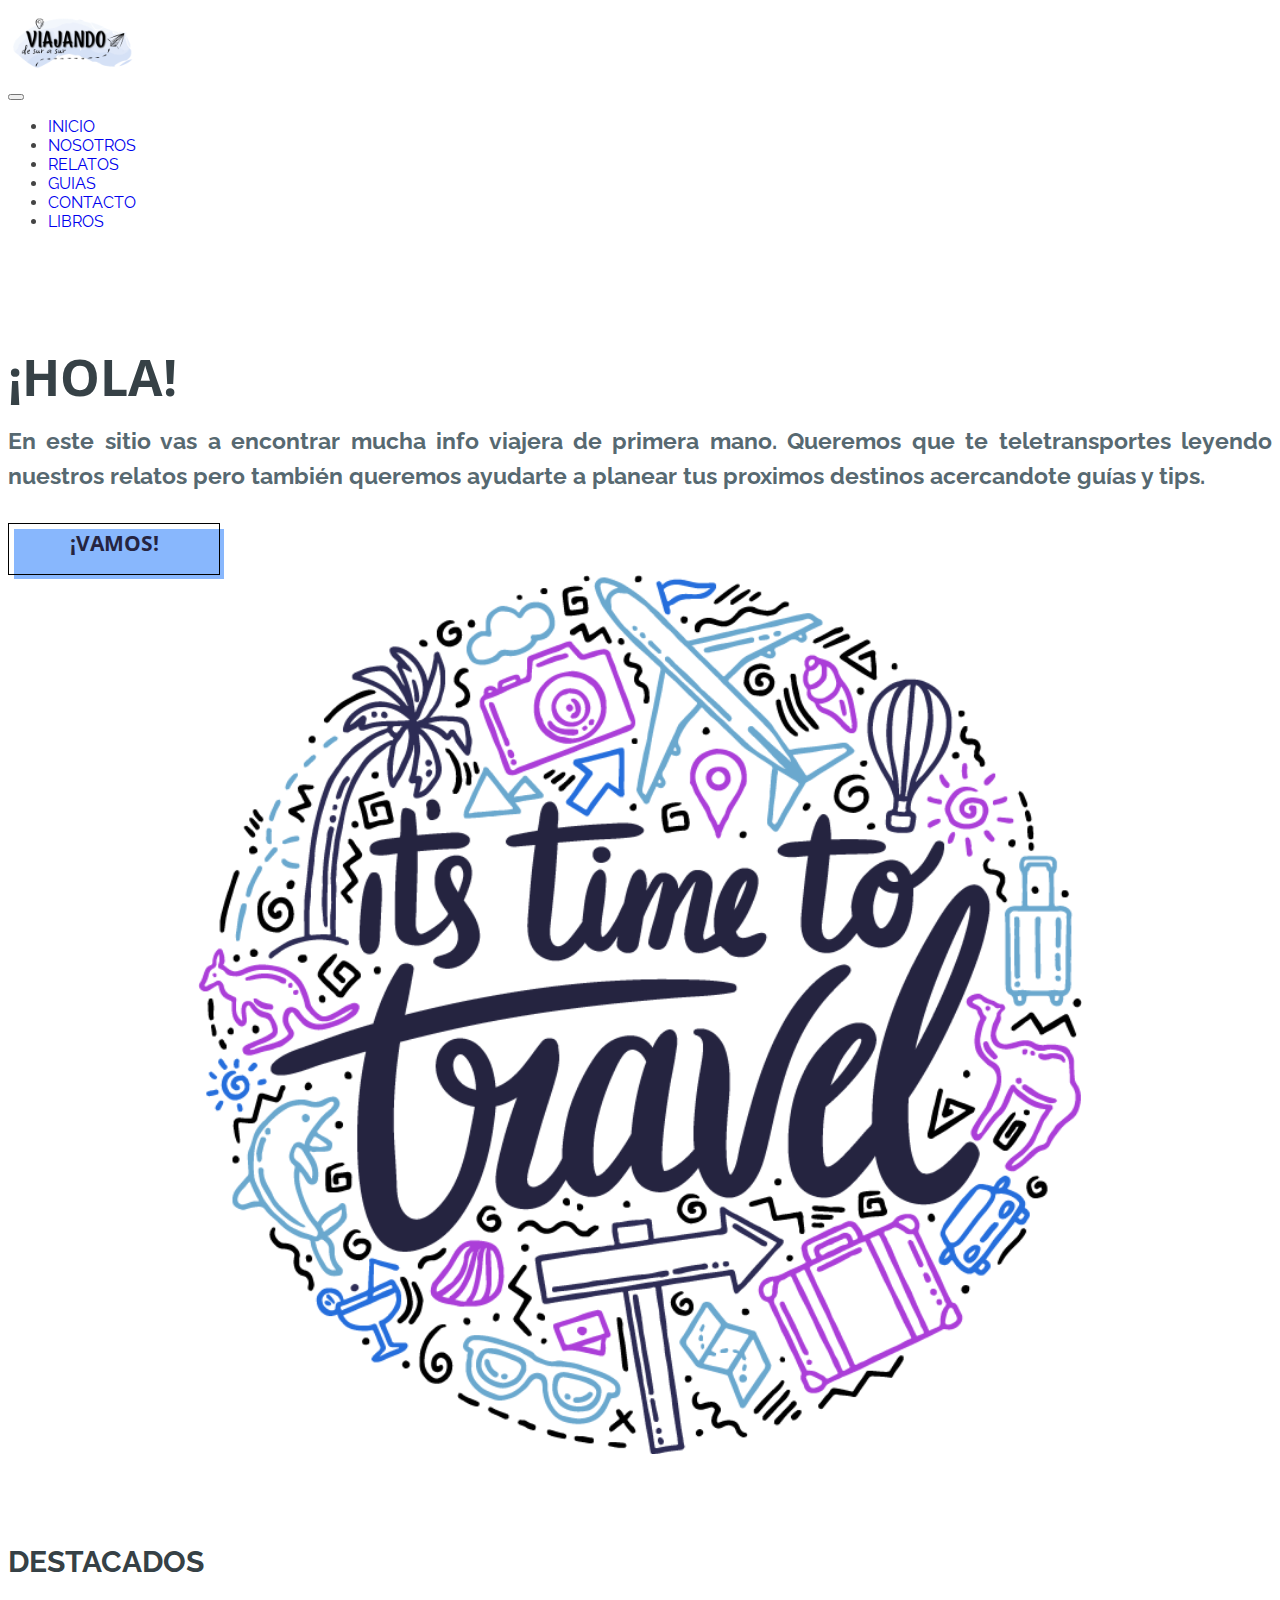
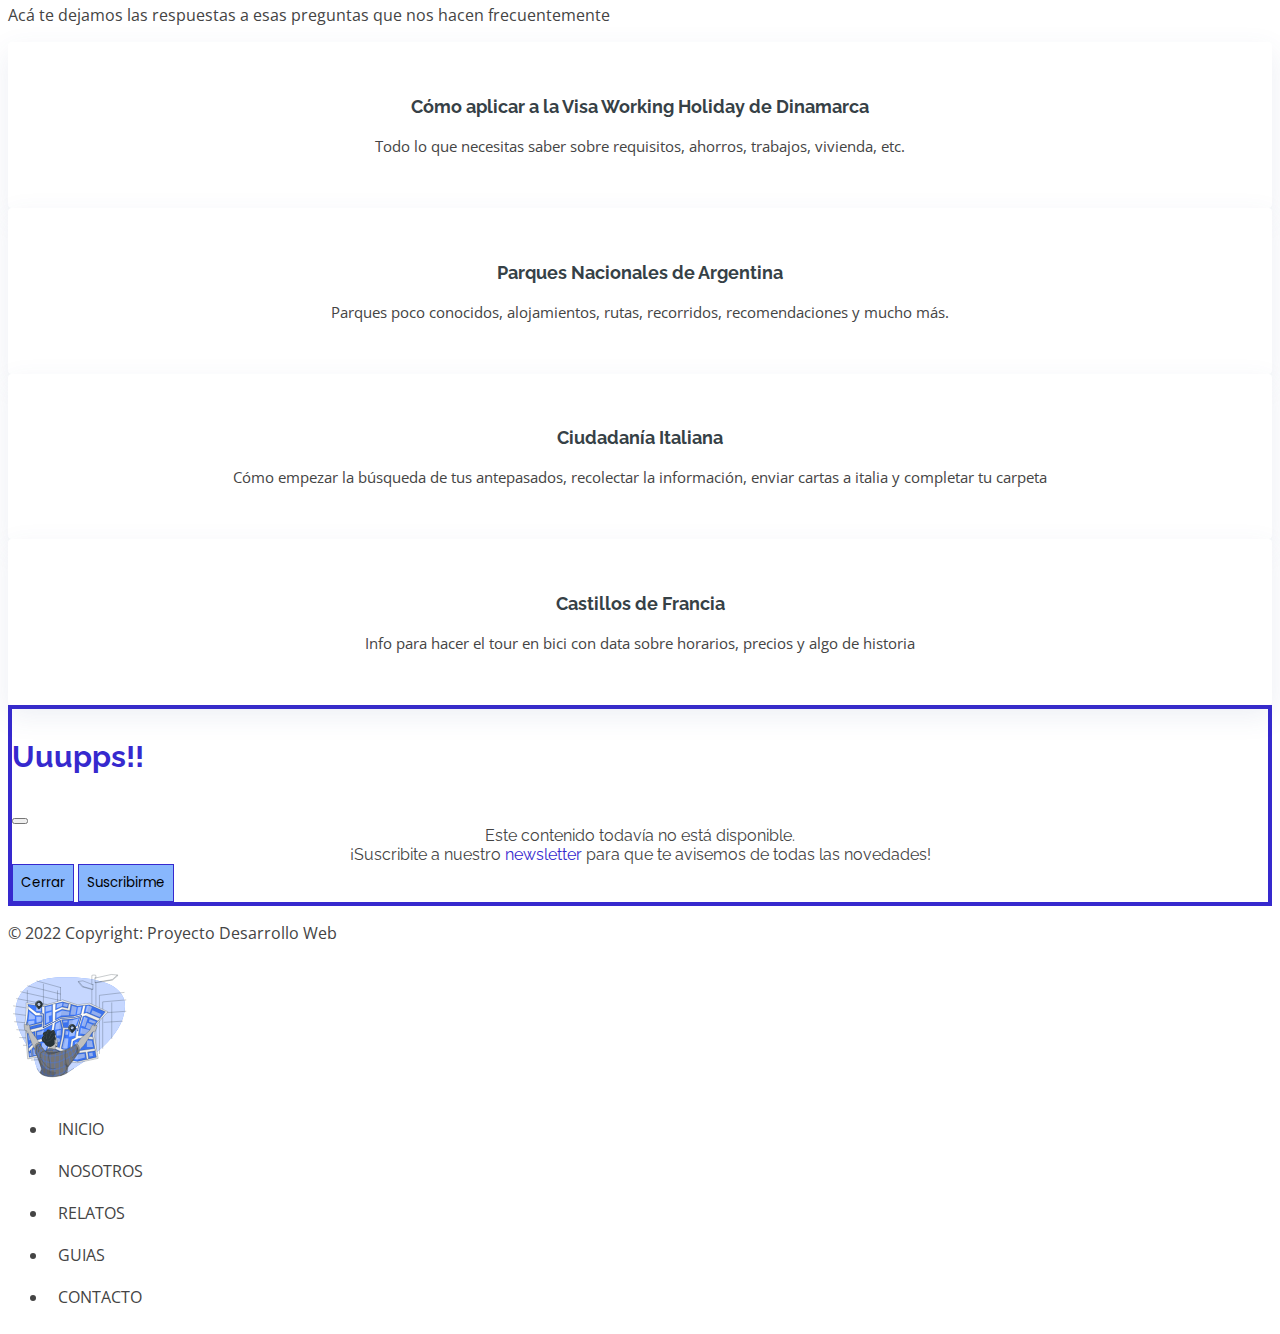
<file: index.html>
<!DOCTYPE html>
<html>
<head>
	<meta charset="utf-8">
	<meta name="viewport" content="width=device-width, initial-scale=1">
	<!-- Bootstrap -->
	<link href="https://cdn.jsdelivr.net/npm/bootstrap@5.1.3/dist/css/bootstrap.min.css" rel="stylesheet" integrity="sha384-1BmE4kWBq78iYhFldvKuhfTAU6auU8tT94WrHftjDbrCEXSU1oBoqyl2QvZ6jIW3" crossorigin="anonymous">
	<!-- Mi CSS -->
	<link rel="stylesheet" type="text/css" href="css/estilos.css">
	<title>Viajando de Sur a Sur</title>
	<meta name="Viajes" content="información útil para organizar tus viajes">
</head>
<body>
	<!-- Encabezado -->
	<div id="header" class="fixed-top d-flex align-items-center">
		<div class="container d-flex align-items-center">
			<div class="logo me-auto">
        		<img src="assets/viajandodesurasur.png" alt="logo" class="img-fluid">
      		</div>
			<nav class="navbar navbar-expand-xl navbar-light">
				<div class="container-fluid">
				  	<button class="navbar-toggler" type="button" data-bs-toggle="collapse" data-bs-target="#navbarWithDropdown" aria-controls="navbarWithDropdown" aria-expanded="false" aria-label="Toggle navigation">
				    <span class="navbar-toggler-icon"></span>
				  	</button>
				  	<div class="collapse navbar-collapse" id="navbarWithDropdown">
				    	<ul class="navbar-nav">
				      		<li class="nav-item">
				        		<a class="nav-link" href="index.html">INICIO</a>
				      		</li>
				      		<li class="nav-item">
				        		<a class="nav-link" href="nosotros.html">NOSOTROS</a>
				      		</li>
				      		<li class="nav-item">
				        		<a class="nav-link" href="relatos.html">RELATOS</a>
				      		</li>
				      		<li class="nav-item">
				        		<a class="nav-link" href="guias.html">GUIAS</a>
				      		</li>
				      		<li class="nav-item">
				        		<a class="nav-link" href="contacto.html">CONTACTO</a>
				      		</li>
				      		<li class="nav-item">
				        		<a class="nav-link disabled" href="#" tabindex="-1" aria-disabled="true">LIBROS</a>
				      		</li>
				    	</ul>
				  	</div>
				</div>
			</nav>
		</div>
	</div>
	<!-- Fin del Encabezado -->
	<!-- Sector Principal -->
	<section id="hero">
    	<div class="container">
    		<div class="row">
	        	<div class="col-lg-6 pt-5 pt-lg-0 order-2 order-lg-1 d-flex flex-column justify-content-center">
	          		<div>
	            		<div class="grande">¡HOLA!</div>
	            		<h2>En este sitio vas a encontrar mucha info viajera de primera mano. Queremos que te teletransportes leyendo nuestros relatos pero también queremos ayudarte a planear tus proximos destinos acercandote guías y tips.</h2>
	            		<a href="guias.html" class="btn-mio">¡VAMOS!</a>
	          		</div>
	        	</div>
        		<div class="col-lg-6 order-1 order-lg-2 hero-img">
          			<img src="assets/timetotravel.png" class="img-fluid" alt="time to travel">
        		</div>
      		</div>
    	</div>
  	</section>
  	<!-- Sector Destacados -->
  	<section id="services" class="services section-bg">
    	<div class="container">
      		<div class="section-title">
        		<h2>DESTACADOS</h2>
        		<p>Acá te dejamos las respuestas a esas preguntas que nos hacen frecuentemente</p>
      		</div>
      		<div class="row">
        		<div class="col-md-6 col-lg-3 d-flex align-items-stretch mb-5 mb-lg-0">
         			<article class="icon-box icon-box-pink" type="button" data-bs-toggle="modal" data-bs-target="#botonModal">
            			<h4 class="title"><a href="">Cómo aplicar a la Visa Working Holiday de Dinamarca</a></h4>
            			<p class="description">Todo lo que necesitas saber sobre requisitos, ahorros, trabajos, vivienda, etc.</p>
          			</article>
        		</div>
        		<div class="col-md-6 col-lg-3 d-flex align-items-stretch mb-5 mb-lg-0">
          			<article class="icon-box icon-box-cyan" type="button" data-bs-toggle="modal" data-bs-target="#botonModal">
            			<h4 class="title"><a href="">Parques Nacionales de Argentina</a></h4>
            			<p class="description">Parques poco conocidos, alojamientos, rutas, recorridos, recomendaciones y mucho más.</p>
          			</article>
        		</div>
	        	<div class="col-md-6 col-lg-3 d-flex align-items-stretch mb-5 mb-lg-0">
	          		<article class="icon-box icon-box-green" type="button" data-bs-toggle="modal" data-bs-target="#botonModal">
	            		<h4 class="title"><a href="">Ciudadanía Italiana</a></h4>
	            		<p class="description">Cómo empezar la búsqueda de tus antepasados, recolectar la información, enviar cartas a italia y completar tu carpeta</p>
	          		</article>
	        	</div>
	        	<div class="col-md-6 col-lg-3 d-flex align-items-stretch mb-5 mb-lg-0">
		          	<article class="icon-box icon-box-blue" type="button" data-bs-toggle="modal" data-bs-target="#botonModal">
		           		<h4 class="title"><a href="">Castillos de Francia</a></h4>
		            	<p class="description">Info para hacer el tour en bici con data sobre horarios, precios y algo de historia</p>
		          	</article>
	        	</div>
	        	<!-- Modal -->
				<div class="modal fade" id="botonModal" tabindex="-1" aria-labelledby="exampleModalLabel" aria-hidden="true">
					<div class="modal-dialog modal-dialog-centered">
					    <div class="modal-content">
					      	<div class="modal-header">
						        <p class="modal-title">Uuupps!!</p>
						        <button type="button" class="btn-close" data-bs-dismiss="modal" aria-label="Close"></button>
					      	</div>
						    <div class="modal-body">
						    Este contenido todavía no está disponible.<br>
						    ¡Suscribite a nuestro <span class="resalta">newsletter</span> para que te avisemos de todas las novedades!
						    </div>
						    <div class="modal-footer">
						        <button type="button" class="btn-mio2" data-bs-dismiss="modal">Cerrar</button>
						        <button type="button" class="btn-mio2" data-bs-dismiss="modal"><a href="contacto.html" target="_blank">Suscribirme</a></button>
						    </div>
					    </div>
				  	</div>
				</div>
				<!-- Fin Modal -->
      		</div>
    	</div>
  	</section>
  	<!-- Pie de Página -->
  	<div class="container">
  		<footer class="d-flex flex-wrap justify-content-between align-items-center py-3 my-4 border-top">
			<p class="col-md-4 mb-0  text-muted">© 2022 Copyright: Proyecto Desarrollo Web</p>
			<img src="assets/viajar.svg" class="dibujo col-md-5 d-flex align-items-center justify-content-center mb-3 mb-md-0 me-mb-auto">
			<ul class="nav col-md-5 justify-content-end">
				<li class="nav-item"><a href="inicio.html" class="nav-link px-2 text-muted"></a>INICIO</li>
				<li class="nav-item"><a href="nosotros.html" class="nav-link px-2 text-muted"></a>NOSOTROS</li>
				<li class="nav-item"><a href="relatos.html" class="nav-link px-2 text-muted"></a>RELATOS</li>
				<li class="nav-item"><a href="guias.html" class="nav-link px-2 text-muted"></a>GUIAS</li>
				<li class="nav-item"><a href="contacto.html" class="nav-link px-2 text-muted"></a>CONTACTO</li>
			</ul>  			
  		</footer>	
  	</div>
  	<script src="https://cdn.jsdelivr.net/npm/bootstrap@5.1.3/dist/js/bootstrap.bundle.min.js" integrity="sha384-ka7Sk0Gln4gmtz2MlQnikT1wXgYsOg+OMhuP+IlRH9sENBO0LRn5q+8nbTov4+1p" crossorigin="anonymous"></script>
</body>
</html>
</file>
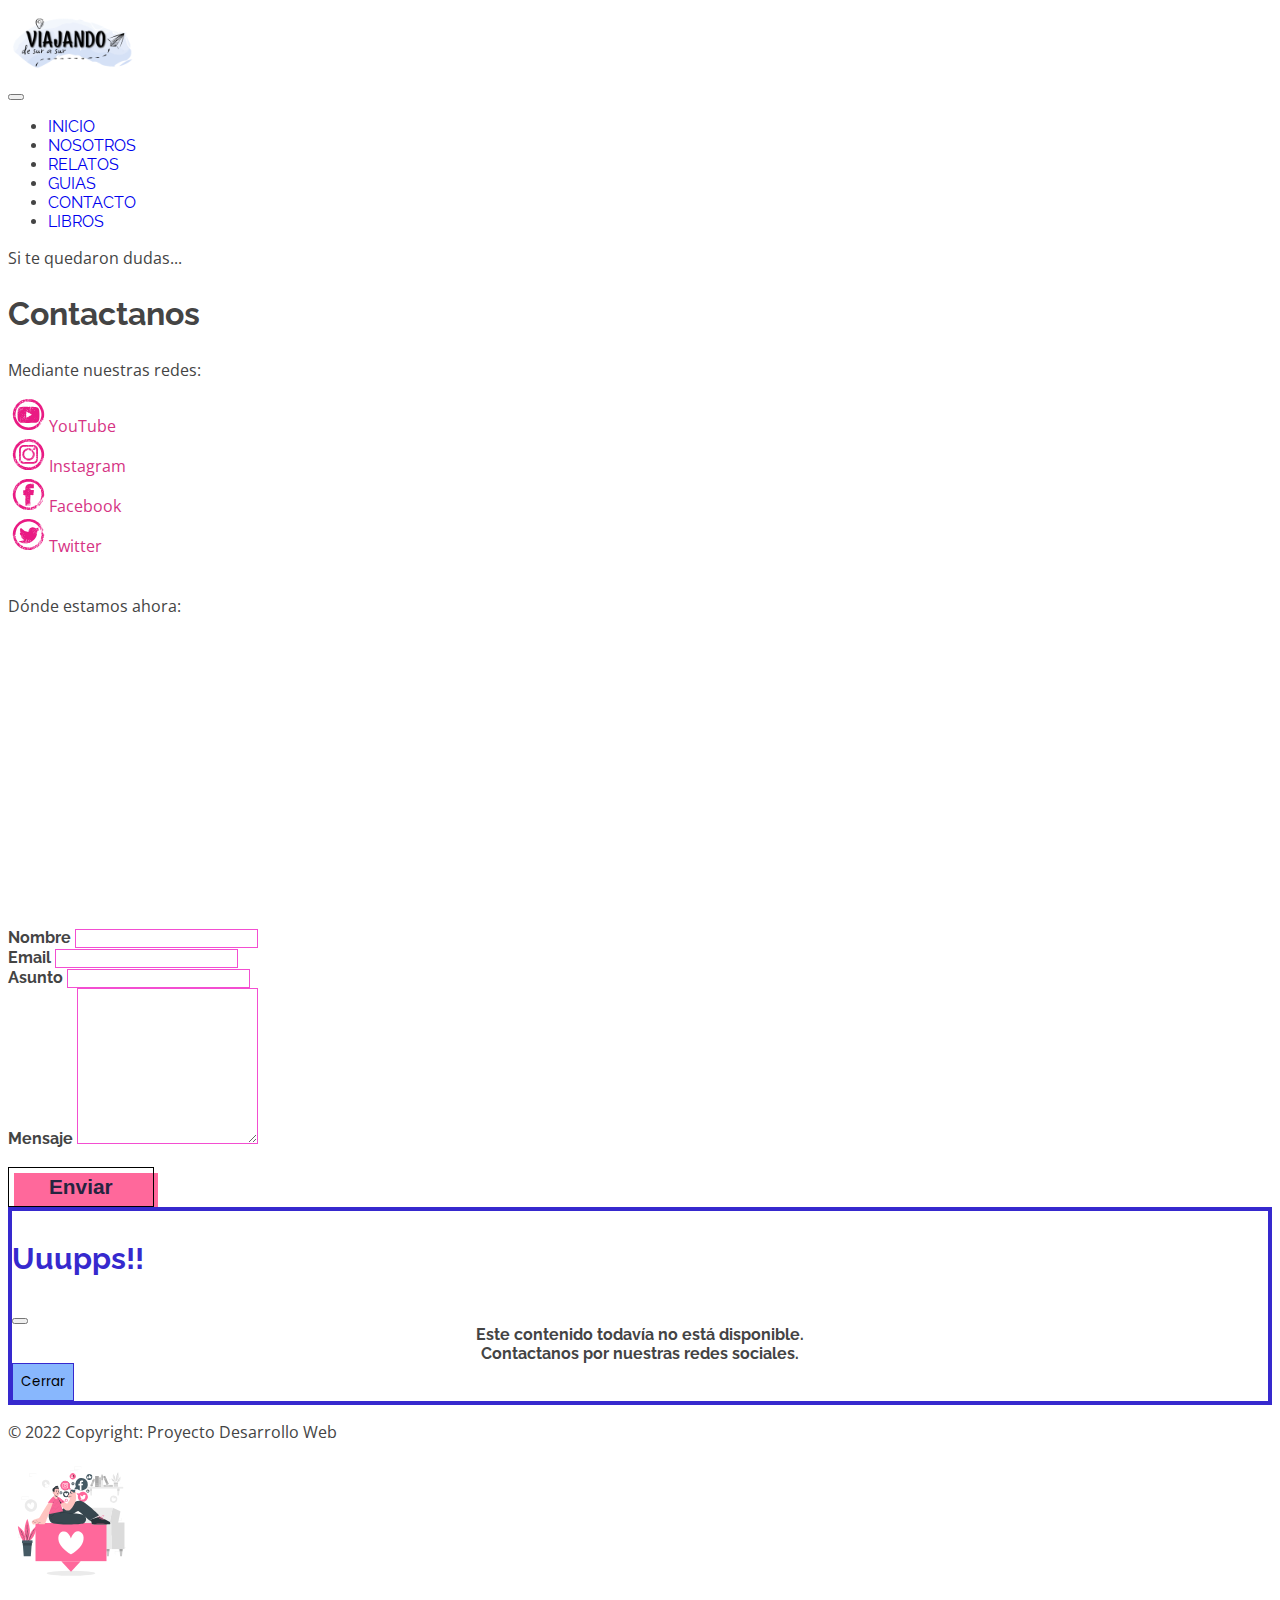
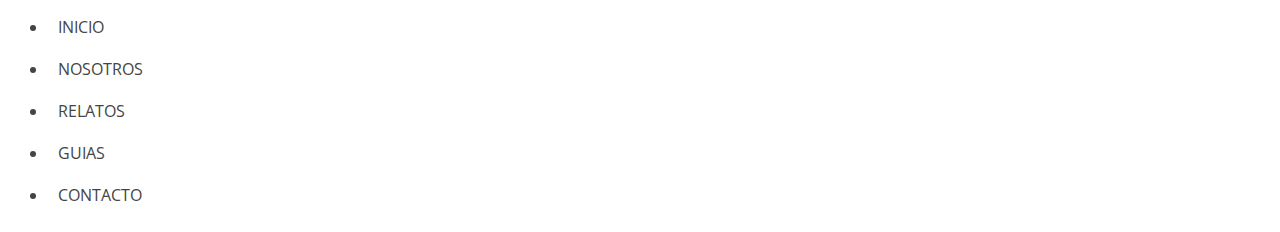
<file: contacto.html>
<!DOCTYPE html>
<html>
<head>
	<meta charset="utf-8">
	<meta name="viewport" content="width=device-width, initial-scale=1">
	<!-- Bootstrap -->
	<link href="https://cdn.jsdelivr.net/npm/bootstrap@5.1.3/dist/css/bootstrap.min.css" rel="stylesheet" integrity="sha384-1BmE4kWBq78iYhFldvKuhfTAU6auU8tT94WrHftjDbrCEXSU1oBoqyl2QvZ6jIW3" crossorigin="anonymous">
	<!-- Mi CSS -->
	<link rel="stylesheet" type="text/css" href="css/estilos.css">
	<title>Contacto</title>
</head>
<body>
	<!-- Header -->
	<div id="header" class="fixed-top d-flex align-items-center">
		<div class="container d-flex align-items-center">
			<div class="logo me-auto">
        		<img src="assets/viajandodesurasur.png" alt="logo" class="img-fluid">
      		</div>
			<nav class="navbar navbar-expand-xl navbar-light">
				<div class="container-fluid">
				  	<button class="navbar-toggler" type="button" data-bs-toggle="collapse" data-bs-target="#navbarWithDropdown" aria-controls="navbarWithDropdown" aria-expanded="false" aria-label="Toggle navigation">
				    <span class="navbar-toggler-icon"></span>
				  	</button>
				  	<div class="collapse navbar-collapse" id="navbarWithDropdown">
				    	<ul class="navbar-nav">
				      		<li class="nav-item">
				        		<a class="nav-link" href="index.html">INICIO</a>
				      		</li>
				      		<li class="nav-item">
				        		<a class="nav-link" href="nosotros.html">NOSOTROS</a>
				      		</li>
				      		<li class="nav-item">
				        		<a class="nav-link" href="relatos.html">RELATOS</a>
				      		</li>
				      		<li class="nav-item">
				        		<a class="nav-link" href="guias.html">GUIAS</a>
				      		</li>
				      		<li class="nav-item">
				        		<a class="nav-link" href="contacto.html">CONTACTO</a>
				      		</li>
				      		<li class="nav-item">
				        		<a class="nav-link disabled" href="#" tabindex="-1" aria-disabled="true">LIBROS</a>
				      		</li>
				    	</ul>
				  	</div>
				</div>
			</nav>
		</div>
	</div>
	<!-- Header -->
	<!-- Contacto -->
	<div>Si te quedaron dudas...</div>
  	<section id="contact" class="contact section-bg mt-5">
      	<div class="container">
        	<div class="section-title" data-aos="fade-up">
          		<h2>Contactanos</h2>
        	</div>
        	<div class="row">
          		<div class="col-lg-5 d-flex align-items-stretch" data-aos="fade-right">
            		<div class="info">
              			<p>Mediante nuestras redes:</p>
              			<div class="redes me-auto">
                			<img src="assets/youtube.svg" class="img-fluid"><a href="https://www.youtube.com/channel/UCwCAAhpCEe-jzQEVkaR0n-g/videos" target="_blank">YouTube</a>
              			</div>
              			<div class="redes me-auto">
                			<img src="assets/instagram.svg" class="img-fluid"><a href="https://www.instagram.com/viajandodesurasur/" target="_blank">Instagram</a>
              			</div>
              			<div class="redes me-auto">
				            <img src="assets/facebook.svg" class="img-fluid"><a href="https://es-la.facebook.com/viajando.de.sur.a.sur/" target="_blank">Facebook</a>
				        </div>
				        <div class="redes me-auto">
				            <img src="assets/twitter.svg" class="img-fluid"><a href="https://twitter.com/florfuer">Twitter</a>
				        </div> <br>
              			<p>Dónde estamos ahora:</p>
              			<iframe src="https://www.google.com/maps/embed?pb=!1m18!1m12!1m3!1d50767.533921391194!2d-59.17772166793308!3d-37.319517690110686!2m3!1f0!2f0!3f0!3m2!1i1024!2i768!4f13.1!3m3!1m2!1s0x95911f9b2733946f%3A0xceef2c76899c202d!2sTandil%2C%20Provincia%20de%20Buenos%20Aires!5e0!3m2!1ses!2sar!4v1652908311975!5m2!1ses!2sar" width="600" height="450" style="border:0; width: 100%; height: 290px;" allowfullscreen="" loading="lazy" referrerpolicy="no-referrer-when-downgrade"></iframe>
            		</div>
          		</div>
          		<div class="formulario col-lg-7 mt-5 mt-lg-0 d-flex align-items-stretch" data-aos="fade-left">
	            	<form action="forms/contact.php" method="post" role="form" class="php-email-form">
	              		<div class="row">
	                		<div class="form-group col-md-6">
	                  			<label for="name">Nombre</label>
	                  			<input type="text" name="name" class="form-control" id="name" required>
	                		</div>
	                		<div class="form-group col-md-6 mt-3 mt-md-0">
	                  			<label for="name">Email</label>
	                  			<input type="email" class="form-control" name="email" id="email" required>
	                		</div>
	              		</div>
	              		<div class="form-group mt-3">
	                		<label for="name">Asunto</label>
	                		<input type="text" class="form-control" name="subject" id="subject" required>
	              		</div>
	              		<div class="form-group mt-3">
	                		<label for="name">Mensaje</label>
	                		<textarea class="form-control" name="message" rows="10" required></textarea>
	              		</div> <br>
	              		<div class="text-center">
	              			<button class="btn-mio" type="button" data-bs-toggle="modal" data-bs-target="#botonModal">Enviar</button>
	              		</div>
	            	</form>
	            	<!-- Modal -->
			    	<div class="modal fade" id="botonModal" tabindex="-1" aria-labelledby="exampleModalLabel" aria-hidden="true">
				  		<div class="modal-dialog modal-dialog-centered">
				    		<div class="modal-content">
				      			<div class="modal-header">
				        			<p class="modal-title">Uuupps!!</p>
				        			<button type="button" class="btn-close" data-bs-dismiss="modal" aria-label="Close"></button>
				      			</div>
							    <div class="modal-body">
							        Este contenido todavía no está disponible.<br>
							        Contactanos por nuestras redes sociales.
							    </div>
				      			<div class="modal-footer">
				        			<button type="button" class="btn-mio2" data-bs-dismiss="modal">Cerrar</button>
				      			</div>
				   			</div>
				  		</div>
					</div>
					<!-- Fin Modal -->
          		</div>
        	</div>
      	</div>
    </section>
  	<!-- Footer -->
  	<div class="container">
  		<footer class="d-flex flex-wrap justify-content-between align-items-center py-3 my-4 border-top">
			<p class="col-md-4 mb-0  text-muted">© 2022 Copyright: Proyecto Desarrollo Web</p>
			<img src="assets/contacto-dibujo.svg" class="dibujo col-md-5 d-flex align-items-center justify-content-center mb-3 mb-md-0 me-mb-auto">
			<ul class="nav col-md-5 justify-content-end">
				<li class="nav-item"><a href="inicio.html" class="nav-link px-2 text-muted"></a>INICIO</li>
				<li class="nav-item"><a href="nosotros.html" class="nav-link px-2 text-muted"></a>NOSOTROS</li>
				<li class="nav-item"><a href="relatos.html" class="nav-link px-2 text-muted"></a>RELATOS</li>
				<li class="nav-item"><a href="guias.html" class="nav-link px-2 text-muted"></a>GUIAS</li>
				<li class="nav-item"><a href="contacto.html" class="nav-link px-2 text-muted"></a>CONTACTO</li>
			</ul>  			
  		</footer>	
  	</div>
  	<script src="https://cdn.jsdelivr.net/npm/bootstrap@5.1.3/dist/js/bootstrap.bundle.min.js" integrity="sha384-ka7Sk0Gln4gmtz2MlQnikT1wXgYsOg+OMhuP+IlRH9sENBO0LRn5q+8nbTov4+1p" crossorigin="anonymous"></script>
</body>
</html>
</file>
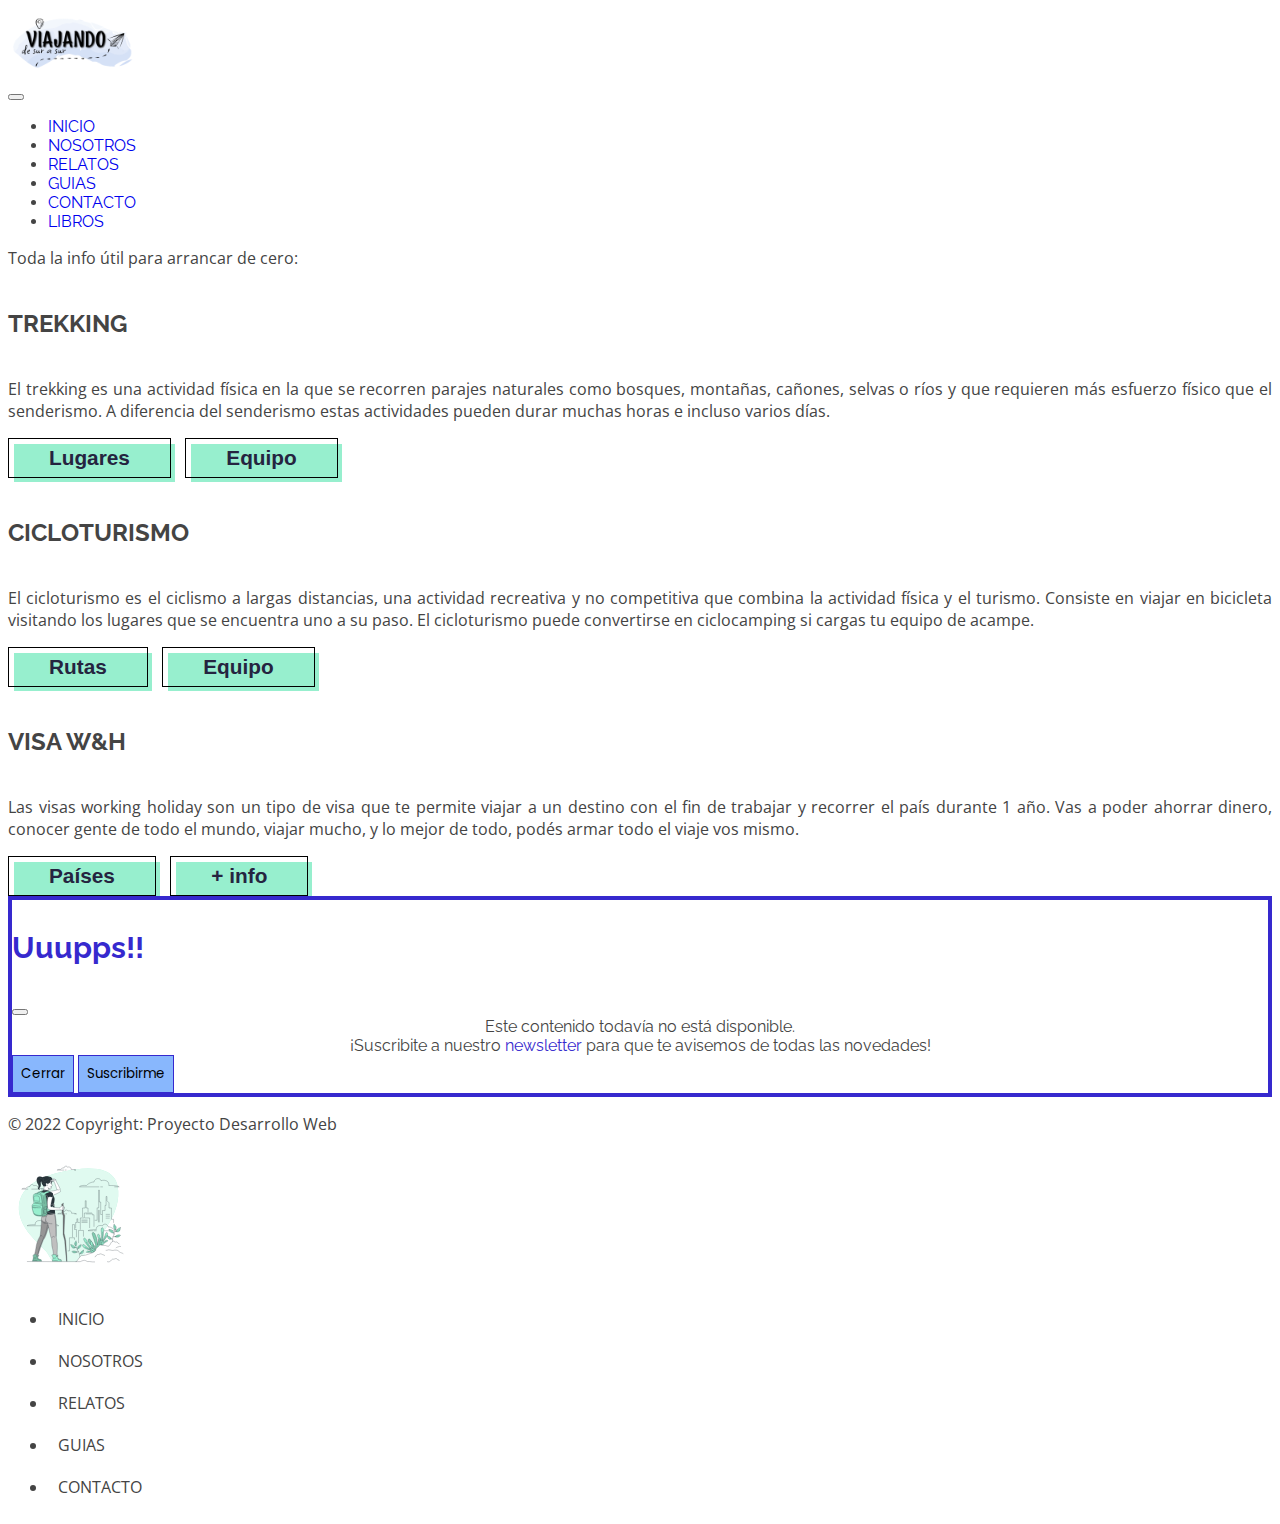
<file: guias.html>
<!DOCTYPE html>
<html>
<head>
	<meta charset="utf-8">
	<meta name="viewport" content="width=device-width, initial-scale=1">
	<!-- Bootstrap -->
	<link href="https://cdn.jsdelivr.net/npm/bootstrap@5.1.3/dist/css/bootstrap.min.css" rel="stylesheet" integrity="sha384-1BmE4kWBq78iYhFldvKuhfTAU6auU8tT94WrHftjDbrCEXSU1oBoqyl2QvZ6jIW3" crossorigin="anonymous">
	<!-- Mi CSS -->
	<link rel="stylesheet" type="text/css" href="css/estilos.css">
	<title>Guias para cicloturismo, trekking y visas</title>
</head>
<body>
	<!-- Header -->
	<div id="header" class="fixed-top d-flex align-items-center">
		<div class="container d-flex align-items-center">
			<div class="logo me-auto">
        		<img src="assets/viajandodesurasur.png" alt="logo" class="img-fluid">
      		</div>
			<nav class="navbar navbar-expand-xl navbar-light">
				<div class="container-fluid">
				  	<button class="navbar-toggler" type="button" data-bs-toggle="collapse" data-bs-target="#navbarWithDropdown" aria-controls="navbarWithDropdown" aria-expanded="false" aria-label="Toggle navigation">
				    <span class="navbar-toggler-icon"></span>
				  	</button>
				  	<div class="collapse navbar-collapse" id="navbarWithDropdown">
				    	<ul class="navbar-nav">
				      		<li class="nav-item">
				        		<a class="nav-link" href="index.html">INICIO</a>
				      		</li>
				      		<li class="nav-item">
				        		<a class="nav-link" href="nosotros.html">NOSOTROS</a>
				      		</li>
				      		<li class="nav-item">
				        		<a class="nav-link" href="relatos.html">RELATOS</a>
				      		</li>
				      		<li class="nav-item">
				        		<a class="nav-link" href="guias.html">GUIAS</a>
				      		</li>
				      		<li class="nav-item">
				        		<a class="nav-link" href="contacto.html">CONTACTO</a>
				      		</li>
				      		<li class="nav-item">
				        		<a class="nav-link disabled" href="#" tabindex="-1" aria-disabled="true">LIBROS</a>
				      		</li>
				    	</ul>
				  	</div>
				</div>
			</nav>
		</div>
	</div>
	<!-- Header -->
	<!-- Guias -->
  	<div class="container">
    	<div class="mt-5 pt-5">
      		<p>Toda la info útil para arrancar de cero:</p>
    	</div>
    	<div id="cards" class="row mt-5">
      		<div class="col-sm">
        		<div class="m-3 h-100">
          			<h5 class="card-title">TREKKING</h5>
          			<p class="card-text">El trekking es una actividad física en la que se recorren parajes naturales como bosques, montañas, cañones, selvas o ríos y que requieren más esfuerzo físico que el senderismo. A diferencia del senderismo estas actividades pueden durar muchas horas e incluso varios días.</p>
          			<button class="btn-mio me-2" type="button" data-bs-toggle="modal" data-bs-target="#botonModal">Lugares</button>
          			<button class="btn-mio me-auto" type="button" data-bs-toggle="modal" data-bs-target="#botonModal">Equipo</button>
        		</div>
      		</div>
     		<div class="col-sm">
        		<div class="m-3 h-100">
          			<h5 class="card-title">CICLOTURISMO</h5>
          			<p class="card-text">El cicloturismo es el ciclismo a largas distancias, una actividad recreativa y no competitiva que combina la actividad física y el turismo. Consiste en viajar en bicicleta visitando los lugares que se encuentra uno a su paso. El cicloturismo puede convertirse en ciclocamping si cargas tu equipo de acampe.</p>
          			<button class="btn-mio me-2" type="button" data-bs-toggle="modal" data-bs-target="#botonModal">Rutas</button>
          			<button class="btn-mio me-auto" type="button" data-bs-toggle="modal" data-bs-target="#botonModal">Equipo</button>
        		</div>   
      		</div>
      		<div class="col-sm">
        		<div class="m-3 h-100">
          			<h5 class="card-title">VISA W&H</h5>
          			<p class="card-text">Las visas working holiday son un tipo de visa que te permite viajar a un destino con el fin de trabajar y recorrer el país durante 1 año. Vas a poder ahorrar dinero, conocer gente de todo el mundo, viajar mucho, y lo mejor de todo, podés armar todo el viaje vos mismo.</p>
          			<button class="btn-mio me-2" type="button" data-bs-toggle="modal" data-bs-target="#botonModal">Países</button>
          			<button class="btn-mio me-auto" type="button" data-bs-toggle="modal" data-bs-target="#botonModal">+ info</button>
        		</div>
      		</div>
    	</div>
    	<!-- Modal -->
    	<div class="modal fade" id="botonModal" tabindex="-1" aria-labelledby="exampleModalLabel" aria-hidden="true">
	  		<div class="modal-dialog modal-dialog-centered">
	    		<div class="modal-content">
	      			<div class="modal-header">
	        			<p class="modal-title">Uuupps!!</p>
	        			<button type="button" class="btn-close" data-bs-dismiss="modal" aria-label="Close"></button>
	      			</div>
				    <div class="modal-body">
				        Este contenido todavía no está disponible.<br>
				        ¡Suscribite a nuestro <span class="resalta">newsletter</span> para que te avisemos de todas las novedades!
				    </div>
	      			<div class="modal-footer">
	        			<button type="button" class="btn-mio2" data-bs-dismiss="modal">Cerrar</button>
	        			<button type="button" class="btn-mio2" data-bs-dismiss="modal"><a href="contacto.html" target="_blank">Suscribirme</a></button>
	      			</div>
	   			</div>
	  		</div>
		</div>
		<!-- Fin Modal -->
  	</div>
  	<!-- Footer -->
  	<div class="container">
  		<footer class="d-flex flex-wrap justify-content-between align-items-center py-3 my-4 border-top">
			<p class="col-md-4 mb-0  text-muted">© 2022 Copyright: Proyecto Desarrollo Web</p>
			<img src="assets/trekking.svg" class="dibujo col-md-5 d-flex align-items-center justify-content-center mb-3 mb-md-0 me-mb-auto">
			<ul class="nav col-md-5 justify-content-end">
				<li class="nav-item"><a href="inicio.html" class="nav-link px-2 text-muted"></a>INICIO</li>
				<li class="nav-item"><a href="nosotros.html" class="nav-link px-2 text-muted"></a>NOSOTROS</li>
				<li class="nav-item"><a href="relatos.html" class="nav-link px-2 text-muted"></a>RELATOS</li>
				<li class="nav-item"><a href="guias.html" class="nav-link px-2 text-muted"></a>GUIAS</li>
				<li class="nav-item"><a href="contacto.html" class="nav-link px-2 text-muted"></a>CONTACTO</li>
			</ul>  			
  		</footer>	
  	</div>
  	<script src="https://cdn.jsdelivr.net/npm/bootstrap@5.1.3/dist/js/bootstrap.bundle.min.js" integrity="sha384-ka7Sk0Gln4gmtz2MlQnikT1wXgYsOg+OMhuP+IlRH9sENBO0LRn5q+8nbTov4+1p" crossorigin="anonymous"></script>
</body>
</html>
</file>
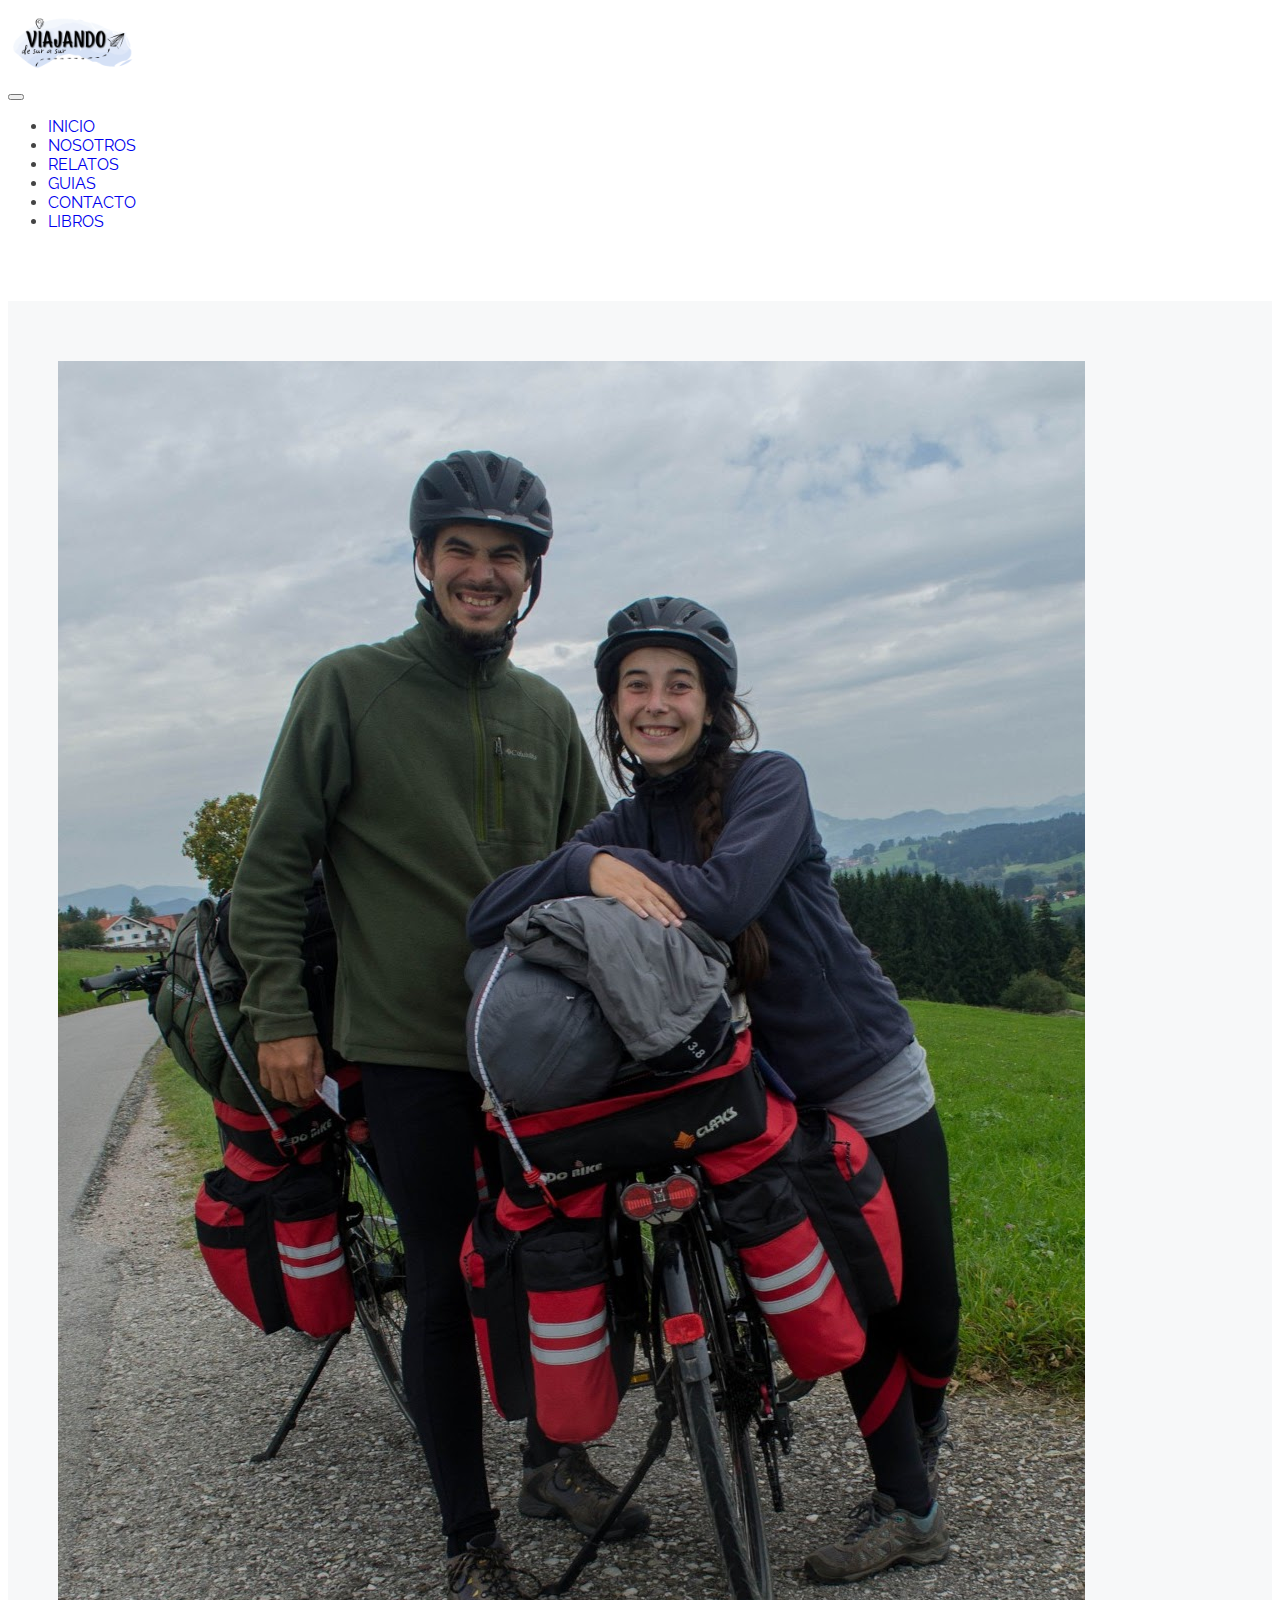
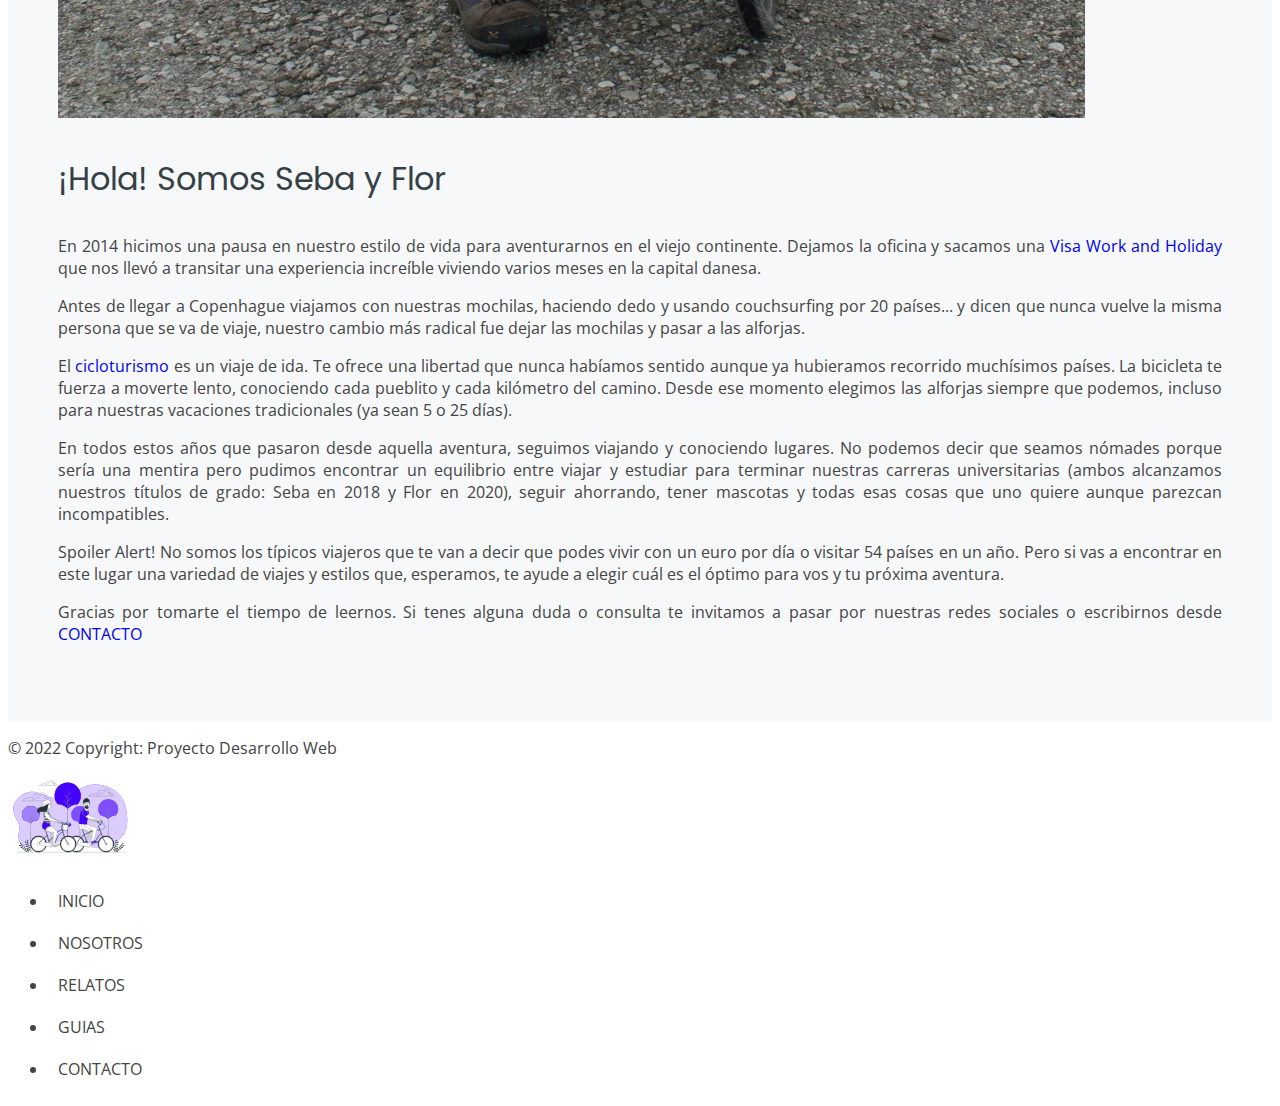
<file: nosotros.html>
<!DOCTYPE html>
<html>
<head>
	<meta charset="utf-8">
	<meta name="viewport" content="width=device-width, initial-scale=1">
	<!-- Bootstrap -->
	<link href="https://cdn.jsdelivr.net/npm/bootstrap@5.1.3/dist/css/bootstrap.min.css" rel="stylesheet" integrity="sha384-1BmE4kWBq78iYhFldvKuhfTAU6auU8tT94WrHftjDbrCEXSU1oBoqyl2QvZ6jIW3" crossorigin="anonymous">
	<!-- Mi CSS -->
	<link rel="stylesheet" type="text/css" href="css/estilos.css">
	<title>Nosotros</title>
</head>
<body>
	<!-- Encabezado -->
	<div id="header" class="fixed-top d-flex align-items-center">
		<div class="container d-flex align-items-center">
			<div class="logo me-auto">
        		<img src="assets/viajandodesurasur.png" alt="logo" class="img-fluid">
      		</div>
			<nav class="navbar navbar-expand-xl navbar-light">
				<div class="container-fluid">
				  	<button class="navbar-toggler" type="button" data-bs-toggle="collapse" data-bs-target="#navbarWithDropdown" aria-controls="navbarWithDropdown" aria-expanded="false" aria-label="Toggle navigation">
				    <span class="navbar-toggler-icon"></span>
				  	</button>
				  	<div class="collapse navbar-collapse" id="navbarWithDropdown">
				    	<ul class="navbar-nav">
				      		<li class="nav-item">
				        		<a class="nav-link" href="index.html">INICIO</a>
				      		</li>
				      		<li class="nav-item">
				        		<a class="nav-link" href="nosotros.html">NOSOTROS</a>
				      		</li>
				      		<li class="nav-item">
				        		<a class="nav-link" href="relatos.html">RELATOS</a>
				      		</li>
				      		<li class="nav-item">
				        		<a class="nav-link" href="guias.html">GUIAS</a>
				      		</li>
				      		<li class="nav-item">
				        		<a class="nav-link" href="contacto.html">CONTACTO</a>
				      		</li>
				      		<li class="nav-item">
				        		<a class="nav-link disabled" href="#" tabindex="-1" aria-disabled="true">LIBROS</a>
				      		</li>
				    	</ul>
				  	</div>
				</div>
			</nav>
		</div>
	</div>
	<!-- Fin Encabezado -->
	<!-- Nosotros -->
	<section id="about" class="about">
    	<div class="container">
      		<div class="row">
        		<div class="col-lg-6">
          			<img src="assets/aboutus.jpg" class="img-fluid" alt="nosotros">
        		</div>
        		<div class="col-lg-6 d-flex flex-column justify-contents-center" data-aos="fade-left">
          			<div class="content pt-4 pt-lg-0">
            			<h3>¡Hola! Somos Seba y Flor</h3>
            			<p class="fst-italic">En 2014 hicimos una pausa en nuestro estilo de vida para aventurarnos en el viejo continente. Dejamos la oficina y sacamos una <a href="guias.html">Visa Work and Holiday</a> que nos llevó a transitar una experiencia increíble viviendo varios meses en la capital danesa.</p>
            			<p>Antes de llegar a Copenhague viajamos con nuestras mochilas, haciendo dedo y usando couchsurfing por 20 países... y dicen que nunca vuelve la misma persona que se va de viaje, nuestro cambio más radical fue dejar las mochilas y pasar a las alforjas.</p>
            			<p>El <a href="guias.html">cicloturismo</a> es un viaje de ida. Te ofrece una libertad que nunca habíamos sentido aunque ya hubieramos recorrido muchísimos países. La bicicleta te fuerza a moverte lento, conociendo cada pueblito y cada kilómetro del camino. Desde ese momento elegimos las alforjas siempre que podemos, incluso para nuestras vacaciones tradicionales (ya sean 5 o 25 días).</p>
            			<p>En todos estos años que pasaron desde aquella aventura, seguimos viajando y conociendo lugares. No podemos decir que seamos nómades porque sería una mentira pero pudimos encontrar un equilibrio entre viajar y estudiar para terminar nuestras carreras universitarias (ambos alcanzamos nuestros títulos de grado: Seba en 2018 y Flor en 2020), seguir ahorrando, tener mascotas y todas esas cosas que uno quiere aunque parezcan incompatibles.</p>
            			<p>Spoiler Alert! No somos los típicos viajeros que te van a decir que podes vivir con un euro por día o visitar 54 países en un año. Pero si vas a encontrar en este lugar una variedad de viajes y estilos que, esperamos, te ayude a elegir cuál es el óptimo para vos y tu próxima aventura.</p>
            			<p>Gracias por tomarte el tiempo de leernos. Si tenes alguna duda o consulta te invitamos a pasar por nuestras redes sociales o escribirnos desde <a href="contacto.html">CONTACTO</a></p>
          			</div>
        		</div>
      		</div>
		</div>
  	</section>
  	<!-- Pie de Página -->
  	<div class="container">
  		<footer class="d-flex flex-wrap justify-content-between align-items-center py-3 my-4 border-top">
			<p class="col-md-4 mb-0  text-muted">© 2022 Copyright: Proyecto Desarrollo Web</p>
			<img src="assets/cicloturismo-dibujo.svg" class="dibujo col-md-5 d-flex align-items-center justify-content-center mb-3 mb-md-0 me-mb-auto">
			<ul class="nav col-md-5 justify-content-end">
				<li class="nav-item"><a href="inicio.html" class="nav-link px-2 text-muted"></a>INICIO</li>
				<li class="nav-item"><a href="nosotros.html" class="nav-link px-2 text-muted"></a>NOSOTROS</li>
				<li class="nav-item"><a href="relatos.html" class="nav-link px-2 text-muted"></a>RELATOS</li>
				<li class="nav-item"><a href="guias.html" class="nav-link px-2 text-muted"></a>GUIAS</li>
				<li class="nav-item"><a href="contacto.html" class="nav-link px-2 text-muted"></a>CONTACTO</li>
			</ul>  			
  		</footer>	
  	</div>
  	<script src="https://cdn.jsdelivr.net/npm/bootstrap@5.1.3/dist/js/bootstrap.bundle.min.js" integrity="sha384-ka7Sk0Gln4gmtz2MlQnikT1wXgYsOg+OMhuP+IlRH9sENBO0LRn5q+8nbTov4+1p" crossorigin="anonymous"></script>
</body>
</html>
</file>
<file: css/estilos.css>
@charset "UTF-8";
@import url("https://fonts.googleapis.com/css2?family=Montserrat:wght@100;300;400;500;800&family=Open+Sans:wght@300;400;600&family=Poppins:ital,wght@0,100;0,300;0,400;0,600;0,800;0,900;1,100&family=Raleway:ital,wght@0,100;0,400;0,700;1,100;1,700&display=swap");
body {
  font-family: "Open Sans", sans-serif;
  color: #444444;
}

body a {
  text-decoration: none;
}

body a:hover {
  color: #1eb4ff;
  text-decoration: none;
}

body h1, body h2, body h3, body h4, body h5, body h6 {
  font-family: "Raleway", sans-serif;
}

/* ENCABEZADO Y MENÚ */
#header {
  background-color: white;
  font-family: 'Raleway', sans-serif;
}

#header .logo img {
  padding: 0.3em;
  margin: 0;
  max-height: 60px;
}

#header .nav-item a:hover {
  text-decoration: underline;
  text-decoration-color: #ab3fd8;
}

#header .navbar-light .navbar-toggler-icon {
  background-image: url("data:image/svg+xml,%3Csvg xmlns='http://www.w3.org/2000/svg' xmlns:xlink='http://www.w3.org/1999/xlink' viewBox='0 0 24 24'%3E%3Cpath d='M4 18h11c.55 0 1-.45 1-1s-.45-1-1-1H4c-.55 0-1 .45-1 1s.45 1 1 1zm0-5h8c.55 0 1-.45 1-1s-.45-1-1-1H4c-.55 0-1 .45-1 1s.45 1 1 1zM3 7c0 .55.45 1 1 1h11c.55 0 1-.45 1-1s-.45-1-1-1H4c-.55 0-1 .45-1 1zm17.3 7.88L17.42 12l2.88-2.88a.996.996 0 1 0-1.41-1.41L15.3 11.3a.996.996 0 0 0 0 1.41l3.59 3.59c.39.39 1.02.39 1.41 0c.38-.39.39-1.03 0-1.42z' fill='currentColor'%3E%3C/path%3E%3C/svg%3E");
}

/* INDEX */
#hero {
  width: 100%;
  margin-top: 70px;
  padding: 60px 0;
}

#hero .grande {
  margin: 0 0 30px 0;
  font-size: 50px;
  font-weight: 700;
  line-height: 2rem;
  color: #364146;
}

@media (max-width: 960px) {
  #hero .grande {
    font-size: 32px;
    line-height: 40px;
  }
}

#hero h2 {
  color: #576971;
  margin-bottom: 30px;
  font-size: 23px;
  line-height: 2.2rem;
  text-align: justify;
}

@media (max-width: 960px) {
  #hero h2 {
    font-size: 18px;
  }
}

#hero .hero-img {
  text-align: center;
}

#hero .hero-img img {
  width: 70%;
  animation-name: zoom;
  animation-iteration-count: 1;
  animation-timing-function: linear;
  animation-duration: 3s;
  animation-delay: 0;
  animation-fill-mode: forwards;
}

@media (max-width: 992px) {
  #hero .hero-img img {
    width: 60%;
  }
}

@keyframes zoom {
  0% {
    transform: scale(0.9);
  }
  100% {
    transform: scale(1.2);
  }
}

#hero .btn-mio {
  min-width: 130px;
  height: 40px;
  padding: 5px 40px;
  font-weight: bold;
  cursor: pointer;
  transition: all 0.3s ease;
  position: relative;
  display: inline-block;
  outline: none;
  border: 1px solid #000;
  color: #252440;
  background: transparent;
  text-align: center;
  font-size: 1.3rem;
}

#hero .btn-mio:hover:after {
  top: 0;
  left: 0;
}

#hero .btn-mio:after {
  content: "";
  width: 100%;
  z-index: -1;
  position: absolute;
  height: 100%;
  top: 5px;
  left: 5px;
  transition: 0.2s;
  background-color: #88b7fd;
}

#services h2 {
  font-size: 30px;
  font-weight: 700;
  color: #364146;
}

#services .icon-box {
  padding: 30px;
  position: relative;
  overflow: hidden;
  margin: 0;
  background: #fff;
  box-shadow: 0 10px 29px 0 rgba(68, 88, 144, 0.1);
  transition: all 0.3s ease-in-out;
  border-radius: 4px;
  text-align: center;
  border-bottom: 3px solid #fff;
}

#services .icon-box:hover {
  transform: translateY(-5px);
}

#services .icon-box-pink:hover {
  border-color: #ff689b;
}

#services .icon-box-cyan:hover {
  border-color: #3fcdc7;
}

#services .icon-box-green:hover {
  border-color: #41cf2e;
}

#services .icon-box-blue:hover {
  border-color: #2282ff;
}

#services .title {
  font-weight: 700;
  margin-bottom: 15px;
  font-size: 18px;
}

#services .title a {
  color: #364146;
  text-decoration: none;
}

#services .description {
  font-size: 15px;
  line-height: 28px;
}

/* NOSOTROS */
#about {
  margin-top: 70px;
}

#about .container {
  background-color: #f7f8f9;
  padding: 60px 50px;
}

#about .container .content h3 {
  font-weight: 400;
  font-size: 32px;
  color: #364146;
  font-family: "Poppins", sans-serif;
}

#about .container .content p {
  text-align: justify;
}

/* RELATOS */
#relatos .btn-mio {
  min-width: 130px;
  height: 40px;
  padding: 5px 40px;
  font-weight: bold;
  cursor: pointer;
  transition: all 0.3s ease;
  position: relative;
  display: inline-block;
  outline: none;
  border: 1px solid #000;
  color: #252440;
  background: transparent;
  text-align: center;
  font-size: 1.3rem;
}

#relatos .btn-mio:hover:after {
  top: 0;
  left: 0;
}

#relatos .btn-mio:after {
  content: "";
  width: 100%;
  z-index: -1;
  position: absolute;
  height: 100%;
  top: 5px;
  left: 5px;
  transition: 0.2s;
  background-color: #dca9f1;
}

#botonModal .modal-content {
  border: 4px solid #3629ce;
  border-radius: 0;
}

#botonModal .modal-title {
  font-weight: 700;
  font-size: 30px;
  color: #3629ce;
  font-family: "Raleway", sans-serif;
}

#botonModal .modal-body {
  font-family: "Raleway", sans-serif;
  text-align: center;
}

#botonModal .modal-body .resalta {
  color: #3629ce;
}

#botonModal .btn-mio2 {
  padding: .5rem;
  border: 1px solid #3629ce;
  background-color: #88b7fd;
  font-family: "Poppins", sans-serif;
  cursor: pointer;
  transition: all 0.3s ease;
  position: relative;
}

#botonModal .btn-mio2:hover {
  background: #fff;
  color: #000;
}

#botonModal .btn-mio2 a {
  text-decoration: none;
  color: #000;
}

/* GUIAS */
#cards {
  text-align: justify;
}

#cards .card-title {
  font-size: 1.5rem;
  font-weight: 700;
}

@media (max-width: 960px) {
  #cards .card-title {
    font-size: 1.2rem;
  }
}

#cards .card-body a {
  text-decoration: none;
  color: #b200fb;
}

@media (max-width: 960px) {
  #cards .card-text {
    font-size: .8rem;
  }
}

#cards .btn-mio {
  min-width: 130px;
  height: 40px;
  padding: 5px 40px;
  font-weight: bold;
  cursor: pointer;
  transition: all 0.3s ease;
  position: relative;
  display: inline-block;
  outline: none;
  border: 1px solid #000;
  color: #252440;
  background: transparent;
  text-align: center;
  font-size: 1.3rem;
  margin-right: .5em;
}

#cards .btn-mio:hover:after {
  top: 0;
  left: 0;
}

#cards .btn-mio:after {
  content: "";
  width: 100%;
  z-index: -1;
  position: absolute;
  height: 100%;
  top: 5px;
  left: 5px;
  transition: 0.2s;
  background-color: #97efce;
}

/* CONTACTO */
#contact .btn-mio {
  min-width: 130px;
  height: 40px;
  padding: 5px 40px;
  font-weight: bold;
  cursor: pointer;
  transition: all 0.3s ease;
  position: relative;
  display: inline-block;
  outline: none;
  border: 1px solid #000;
  color: #252440;
  background: transparent;
  text-align: center;
  font-size: 1.3rem;
}

#contact .btn-mio:hover:after {
  top: 0;
  left: 0;
}

#contact .btn-mio:after {
  content: "";
  width: 100%;
  z-index: -1;
  position: absolute;
  height: 100%;
  top: 5px;
  left: 5px;
  transition: 0.2s;
  background-color: #ff689b;
}

#contact .redes img {
  max-height: 35px;
}

#contact .redes a {
  text-decoration: none;
  color: #d63384;
}

#contact h2 {
  font-size: 2rem;
  font-weight: 700;
}

#contact .formulario {
  font-family: "Raleway", sans-serif;
  color: #444444;
  font-weight: 700;
}

#contact .formulario .form-control {
  border: 1px solid #f34ed1;
}

/* PIE DE PÁGINA */
footer .dibujo {
  width: 10%;
}

footer .nav-item {
  padding: 10px;
}

footer .nav-item:hover {
  text-decoration: underline;
  text-decoration-color: #ab3fd8;
}
</file>
